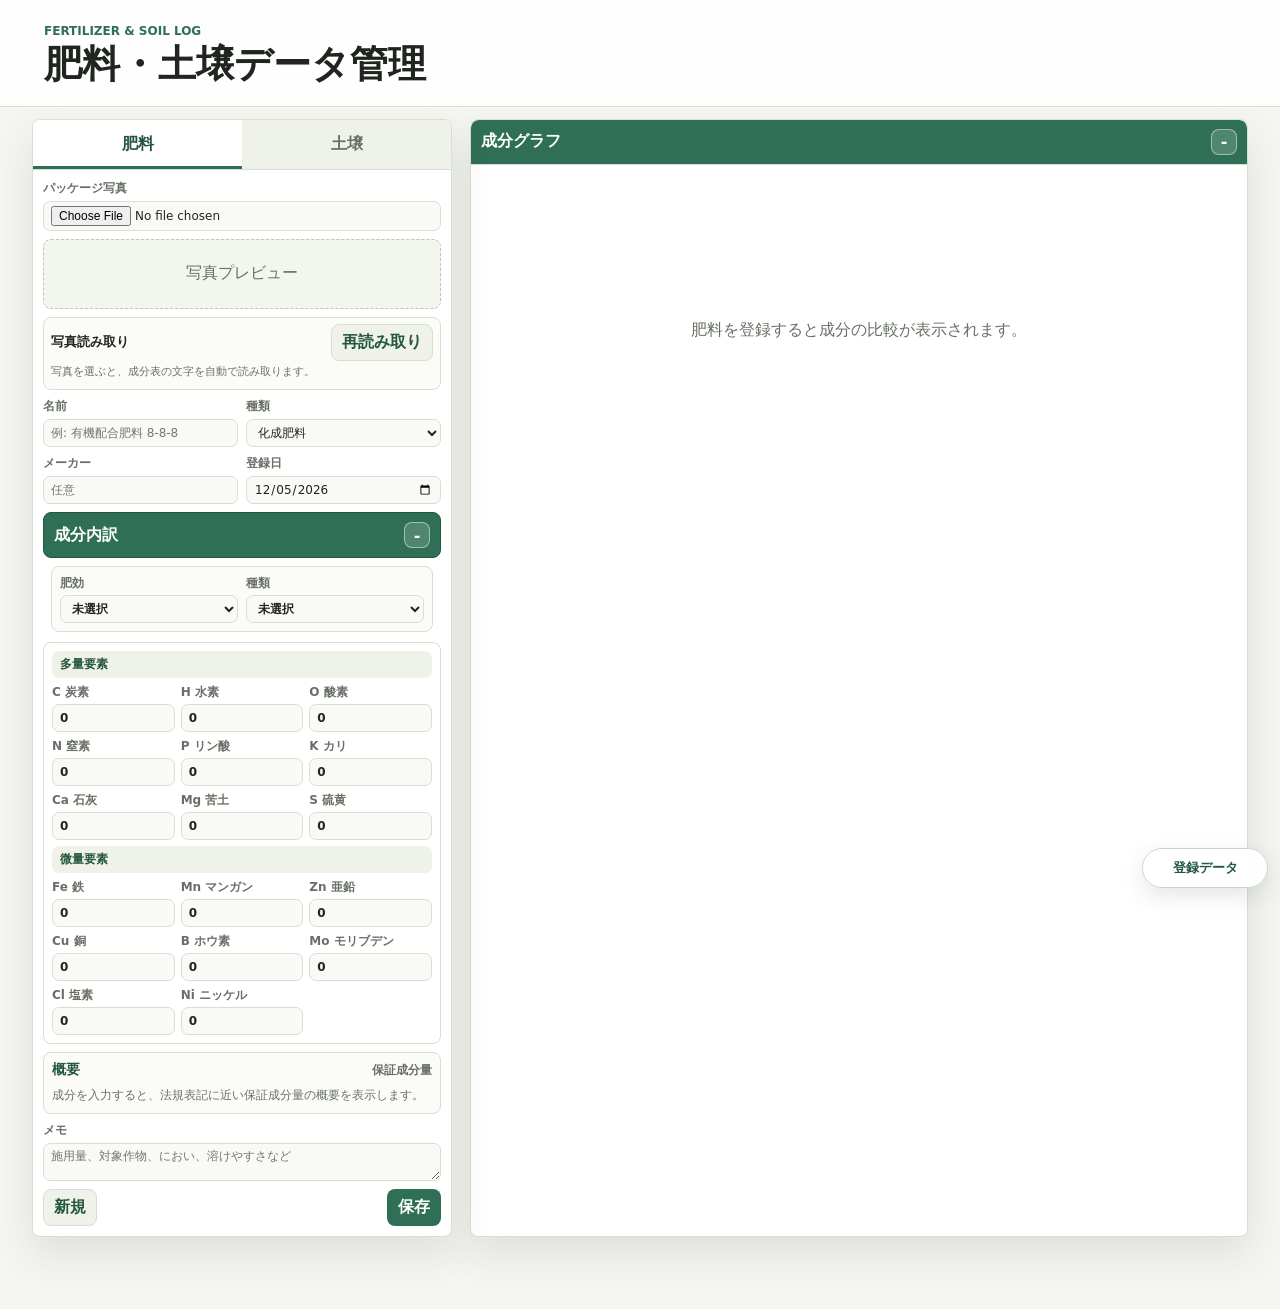
<file: index.html>
<!doctype html>
<html lang="ja">
  <head>
    <meta charset="utf-8" />
    <meta name="viewport" content="width=device-width, initial-scale=1" />
    <meta name="theme-color" content="#2f6f55" />
    <meta name="mobile-web-app-capable" content="yes" />
    <meta name="application-name" content="肥料・土壌ログ" />
    <meta name="apple-mobile-web-app-capable" content="yes" />
    <meta name="apple-mobile-web-app-title" content="肥料・土壌ログ" />
    <meta name="apple-mobile-web-app-status-bar-style" content="black-translucent" />
    <title>肥料・土壌データ管理</title>
    <link rel="manifest" href="manifest.webmanifest?v=20260527-pwa-ocr" />
    <link rel="icon" href="icon.svg" type="image/svg+xml" />
    <link rel="apple-touch-icon" href="icon.svg" />
    <link rel="stylesheet" href="styles.css?v=20260527-pwa-ocr" />
  </head>
  <body>
    <header class="app-header">
      <div>
        <p class="eyebrow">Fertilizer & Soil Log</p>
        <h1>肥料・土壌データ管理</h1>
      </div>
    </header>

    <main class="workspace">
      <div class="view-pane entry-view is-active" id="entryView">
      <section class="panel entry-panel" aria-label="データ登録">
        <div class="tabs" role="tablist" aria-label="登録対象">
          <button class="tab is-active" type="button" data-tab="fertilizer">肥料</button>
          <button class="tab" type="button" data-tab="soil">土壌</button>
        </div>

        <form id="fertilizerForm" class="form-grid active-form">
          <input type="hidden" id="fertilizerId" />
          <input type="hidden" id="nitrogenKind" value="" />
          <input type="hidden" id="phosphorusKind" value="" />
          <input type="hidden" id="potassiumKind" value="" />
          <div class="form-row span-2 photo-input-row">
            <label for="packagePhoto">パッケージ写真</label>
            <input id="packagePhoto" type="file" accept="image/*" capture="environment" />
          </div>
          <div class="photo-preview span-2" id="photoPreview">
            <span>写真プレビュー</span>
          </div>
          <div class="ocr-panel span-2" id="ocrPanel">
            <div class="ocr-head">
              <strong>写真読み取り</strong>
              <button class="small-button" id="retryOcr" type="button">再読み取り</button>
            </div>
            <p id="ocrStatus">写真を選ぶと、成分表の文字を自動で読み取ります。</p>
            <div class="ocr-results" id="ocrResults"></div>
          </div>

          <div class="form-row">
            <label for="fertilizerName">名前</label>
            <input id="fertilizerName" required list="fertilizerNameOptions" placeholder="例: 有機配合肥料 8-8-8" />
          </div>
          <div class="form-row">
            <label for="fertilizerType">種類</label>
            <select id="fertilizerType">
              <option>化成肥料</option>
              <option>有機肥料</option>
              <option>液体肥料</option>
              <option>堆肥・改良材</option>
              <option>微量要素</option>
              <option>その他</option>
            </select>
          </div>
          <div class="form-row">
            <label for="manufacturer">メーカー</label>
            <input id="manufacturer" list="manufacturerOptions" placeholder="任意" />
          </div>
          <div class="form-row">
            <label for="registeredAt">登録日</label>
            <input id="registeredAt" type="date" required />
          </div>

          <details class="toggle-section span-2" open>
            <summary>成分内訳</summary>
            <section class="fertilizer-traits" aria-label="肥料特質">
              <div class="trait-grid">
                <label for="fertilizerEffect">肥効
                  <select id="fertilizerEffect">
                    <option>未選択</option>
                    <option>速効性</option>
                    <option>緩効性</option>
                    <option>中間</option>
                    <option>混合・併用</option>
                  </select>
                </label>
                <label for="fertilizerTraitKind">種類
                  <select id="fertilizerTraitKind">
                    <option>未選択</option>
                    <optgroup label="窒素質肥料">
                      <option>硫安</option>
                      <option>塩安</option>
                      <option>りん安</option>
                      <option>硝酸石灰</option>
                      <option>硝酸ソーダ</option>
                      <option>硝安</option>
                      <option>尿素</option>
                      <option>石灰窒素</option>
                      <option>IB窒素</option>
                      <option>CDU窒素</option>
                      <option>被覆窒素</option>
                    </optgroup>
                    <optgroup label="りん酸質肥料">
                      <option>過りん酸石灰</option>
                      <option>熔成りん肥</option>
                      <option>苦土重焼りん</option>
                    </optgroup>
                    <optgroup label="加里質肥料">
                      <option>硫酸加里</option>
                      <option>塩化加里</option>
                      <option>けい酸加里肥料</option>
                    </optgroup>
                    <optgroup label="苦土質肥料">
                      <option>硫酸苦土</option>
                      <option>水酸化苦土</option>
                    </optgroup>
                    <optgroup label="石灰質肥料">
                      <option>生石灰</option>
                      <option>消石灰</option>
                      <option>苦土石灰</option>
                      <option>炭酸石灰</option>
                      <option>貝化石肥料</option>
                    </optgroup>
                    <optgroup label="けい酸質肥料">
                      <option>鉱さいけい酸質肥料</option>
                      <option>けい酸加里肥料</option>
                      <option>シリカゲル肥料</option>
                    </optgroup>
                    <optgroup label="複合肥料">
                      <option>化成肥料</option>
                      <option>配合肥料</option>
                      <option>成形複合肥料</option>
                      <option>混合堆肥複合肥料</option>
                    </optgroup>
                    <optgroup label="微量要素肥料">
                      <option>硫酸マンガン肥料</option>
                      <option>炭酸マンガン肥料</option>
                      <option>鉱さいマンガン肥料</option>
                      <option>ほう酸肥料</option>
                      <option>ほう酸塩肥料</option>
                    </optgroup>
                    <optgroup label="有機質肥料">
                      <option>動物質肥料</option>
                      <option>植物性肥料</option>
                      <option>有機廃棄物肥料</option>
                    </optgroup>
                    <optgroup label="その他肥料">
                      <option>葉面散布剤</option>
                      <option>ペースト肥料</option>
                      <option>農薬その他の物が混入される肥料</option>
                    </optgroup>
                    <optgroup label="特殊肥料・土壌改良資材">
                      <option>魚かす・干魚肥料等</option>
                      <option>米ぬか・コーヒーかす・草木灰等</option>
                      <option>堆肥と動物の排せつ物</option>
                      <option>バーク堆肥・腐植酸質資材</option>
                      <option>石灰質資材・熔成りん肥・堆肥等</option>
                      <option>微生物資材・竹粉砕物等</option>
                    </optgroup>
                  </select>
                </label>
              </div>
            </section>
            <fieldset class="component-fieldset">
              <legend>成分内訳</legend>
              <div class="component-grid">
                <div class="component-group-label">多量要素</div>
                <label>C 炭素<input id="carbon" type="number" min="0" step="0.1" value="0" /></label>
                <label>H 水素<input id="hydrogen" type="number" min="0" step="0.1" value="0" /></label>
                <label>O 酸素<input id="oxygen" type="number" min="0" step="0.1" value="0" /></label>
                <label>N 窒素<input id="nitrogen" type="number" min="0" step="0.1" value="0" /></label>
                <label>P リン酸<input id="phosphorus" type="number" min="0" step="0.1" value="0" /></label>
                <label>K カリ<input id="potassium" type="number" min="0" step="0.1" value="0" /></label>
                <label>Ca 石灰<input id="calcium" type="number" min="0" step="0.1" value="0" /></label>
                <label>Mg 苦土<input id="magnesium" type="number" min="0" step="0.1" value="0" /></label>
                <label>S 硫黄<input id="sulfur" type="number" min="0" step="0.1" value="0" /></label>
                <div class="component-group-label">微量要素</div>
                <label>Fe 鉄<input id="iron" type="number" min="0" step="0.1" value="0" /></label>
                <label>Mn マンガン<input id="manganese" type="number" min="0" step="0.1" value="0" /></label>
                <label>Zn 亜鉛<input id="zinc" type="number" min="0" step="0.1" value="0" /></label>
                <label>Cu 銅<input id="copper" type="number" min="0" step="0.1" value="0" /></label>
                <label>B ホウ素<input id="boron" type="number" min="0" step="0.1" value="0" /></label>
                <label>Mo モリブデン<input id="molybdenum" type="number" min="0" step="0.1" value="0" /></label>
                <label>Cl 塩素<input id="chlorine" type="number" min="0" step="0.1" value="0" /></label>
                <label>Ni ニッケル<input id="nickel" type="number" min="0" step="0.1" value="0" /></label>
              </div>
            </fieldset>
          </details>

          <section class="component-summary span-2" aria-label="概要">
            <div class="summary-head">
              <strong>概要</strong>
              <span>保証成分量</span>
            </div>
            <div id="guaranteeSummary" class="summary-body">
              成分を入力すると、法規表記に近い保証成分量の概要を表示します。
            </div>
          </section>

          <div class="form-row span-2">
            <label for="fertilizerMemo">メモ</label>
            <textarea id="fertilizerMemo" rows="2" placeholder="施用量、対象作物、におい、溶けやすさなど"></textarea>
          </div>
          <div class="form-actions span-2">
            <button class="secondary" id="resetFertilizer" type="button">新規</button>
            <button class="primary" type="submit">保存</button>
          </div>
        </form>

        <form id="soilForm" class="form-grid">
          <input type="hidden" id="soilId" />
          <div class="form-row">
            <label for="soilPlace">場所</label>
            <input id="soilPlace" required list="soilPlaceOptions" placeholder="例: 第1畑 北側" />
          </div>
          <div class="form-row">
            <label for="soilDate">記録日</label>
            <input id="soilDate" type="date" required />
          </div>
          <div class="form-row">
            <label for="soilTexture">土性</label>
            <select id="soilTexture">
              <option>砂土</option>
              <option>砂壌土</option>
              <option>壌土</option>
              <option>埴壌土</option>
              <option>埴土</option>
              <option>未判定</option>
            </select>
          </div>
          <div class="form-row">
            <label for="soilCrop">作物・区画</label>
            <input id="soilCrop" list="soilCropOptions" placeholder="任意" />
          </div>

          <details class="toggle-section span-2" open>
            <summary>土壌成分表</summary>
            <fieldset class="component-fieldset">
              <legend>土壌成分表</legend>
              <div class="component-grid">
                <label>pH<input id="soilPh" type="number" min="0" max="14" step="0.1" value="6.5" /></label>
                <label>EC<input id="soilEc" type="number" min="0" step="0.01" value="0" /></label>
                <label>硝酸態窒素<input id="soilNitrateNitrogen" type="number" min="0" step="0.1" value="0" /></label>
                <label>アンモニア態窒素<input id="soilAmmoniumNitrogen" type="number" min="0" step="0.1" value="0" /></label>
                <label>有効態リン酸<input id="soilAvailablePhosphorus" type="number" min="0" step="0.1" value="0" /></label>
                <label>石灰<input id="soilCalcium" type="number" min="0" step="0.1" value="0" /></label>
                <label>苦土<input id="soilMagnesium" type="number" min="0" step="0.1" value="0" /></label>
                <label>カリ<input id="soilPotassium" type="number" min="0" step="0.1" value="0" /></label>
                <label>CEC<input id="soilCec" type="number" min="0" step="0.1" value="0" /></label>
                <label>リン酸吸収係数<input id="soilPhosphateAbsorption" type="number" min="0" step="0.1" value="0" /></label>
                <label>腐食<input id="soilHumus" type="number" min="0" step="0.1" value="0" /></label>
                <label>塩基飽和度<input id="soilBaseSaturation" type="number" min="0" step="0.1" value="0" /></label>
                <label>Ca/Mg<input id="soilCalciumMagnesiumRatio" type="number" min="0" step="0.1" value="0" /></label>
                <label>Mg/K<input id="soilMagnesiumPotassiumRatio" type="number" min="0" step="0.1" value="0" /></label>
              </div>
            </fieldset>
          </details>
          <div class="form-row span-2">
            <label for="soilMemo">メモ</label>
            <textarea id="soilMemo" rows="3" placeholder="排水性、前作、採土条件など"></textarea>
          </div>
          <div class="form-actions span-2">
            <button class="secondary" id="resetSoil" type="button">新規</button>
            <button class="primary" type="submit">保存</button>
          </div>
        </form>
      </section>

      <details class="panel visual-panel toggle-section" aria-label="成分グラフ" open>
        <summary class="chart-summary">
          <span>成分グラフ</span>
        </summary>
        <div class="chart-wrap">
          <canvas id="componentChart" width="720" height="430"></canvas>
          <p id="chartEmpty" class="empty-message">肥料を登録すると成分の比較が表示されます。</p>
        </div>
        <div id="selectedSummary" class="selected-summary"></div>
      </details>
      </div>

      <section class="panel list-panel view-pane" id="recordsView" aria-label="登録データ">
        <div class="section-head">
          <div>
            <p class="eyebrow">Records</p>
            <h2>登録データ</h2>
          </div>
          <div class="list-controls">
            <button class="small-button" id="backToEntry" type="button">入力へ戻る</button>
            <select id="dataView" aria-label="表示対象">
              <option value="fertilizers">肥料</option>
              <option value="soils">土壌</option>
            </select>
            <select id="sortMode" aria-label="並べ替え">
              <option value="createdDesc">登録順</option>
              <option value="nameAsc">名前</option>
              <option value="typeAsc">種類</option>
              <option value="dateDesc">日付</option>
            </select>
          </div>
        </div>
        <div id="records" class="records"></div>
      </section>

      <button class="records-open-button" id="recordsOpenButton" type="button">登録データ</button>

      <datalist id="fertilizerNameOptions"></datalist>
      <datalist id="manufacturerOptions"></datalist>
      <datalist id="soilPlaceOptions"></datalist>
      <datalist id="soilCropOptions"></datalist>
    </main>

    <template id="fertilizerCardTemplate">
      <article class="record-card fertilizer-card">
        <button class="card-main" type="button"></button>
        <div class="card-actions">
          <button class="small-button edit" type="button">編集</button>
          <button class="small-button danger delete" type="button">削除</button>
        </div>
      </article>
    </template>

    <template id="soilCardTemplate">
      <article class="record-card soil-card">
        <button class="card-main" type="button"></button>
        <div class="card-actions">
          <button class="small-button edit" type="button">編集</button>
          <button class="small-button danger delete" type="button">削除</button>
        </div>
      </article>
    </template>

    <script src="app.js?v=20260527-pwa-ocr"></script>
  </body>
</html>
</file>
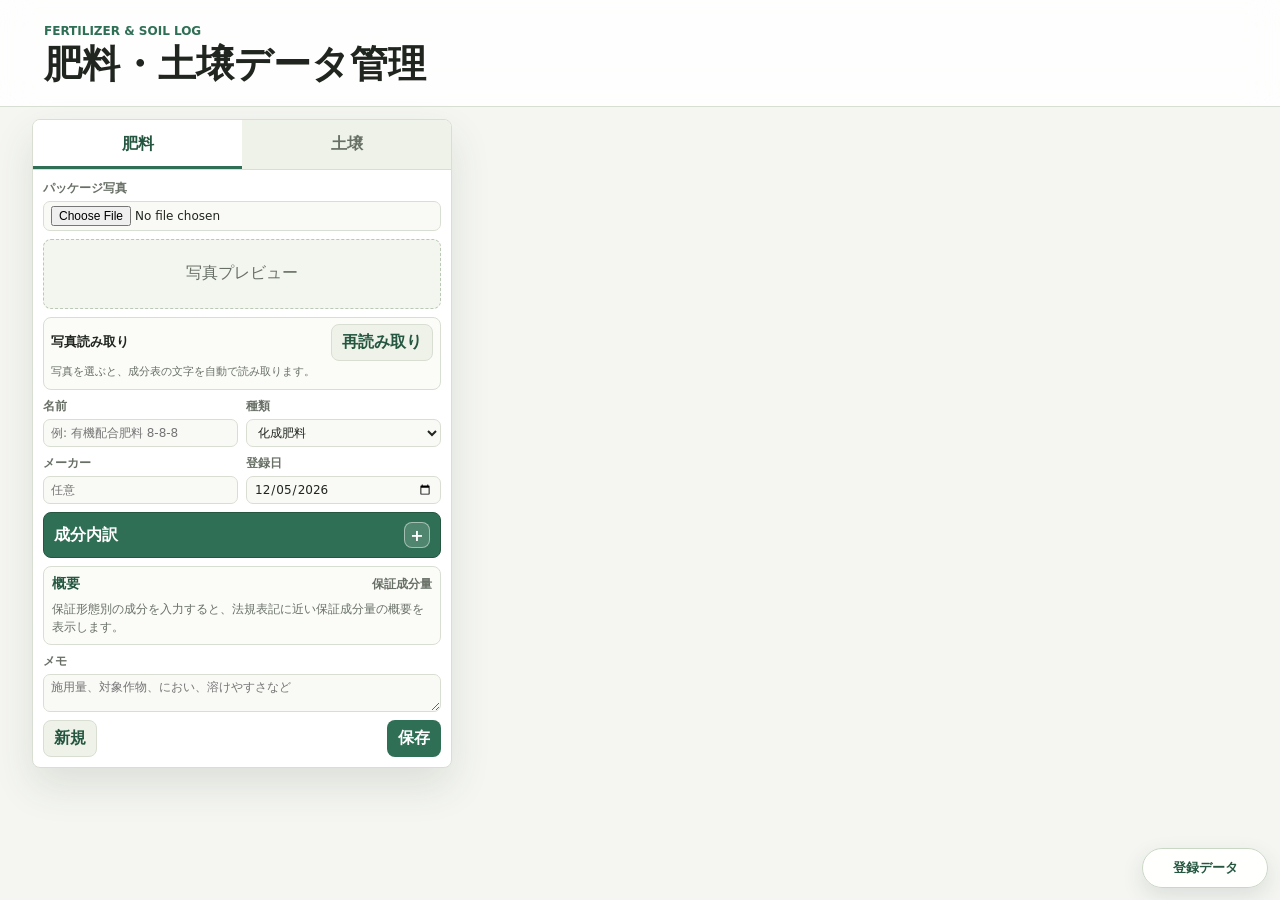
<file: app/index.html>
<!doctype html>
<html lang="ja">
  <head>
    <meta charset="utf-8" />
    <meta name="viewport" content="width=device-width, initial-scale=1, maximum-scale=1, user-scalable=no, viewport-fit=cover" />
    <meta name="theme-color" content="#2f6f55" />
    <meta name="mobile-web-app-capable" content="yes" />
    <meta name="application-name" content="肥料・土壌ログ" />
    <meta name="apple-mobile-web-app-capable" content="yes" />
    <meta name="apple-mobile-web-app-title" content="肥料・土壌ログ" />
    <meta name="apple-mobile-web-app-status-bar-style" content="black-translucent" />
    <title>肥料・土壌データ管理</title>
    <link rel="manifest" href="manifest.webmanifest?v=20260527-pwa-ocr" />
    <link rel="icon" href="icon.svg" type="image/svg+xml" />
    <link rel="apple-touch-icon" href="icon.svg" />
    <link rel="stylesheet" href="styles.css?v=20260531-swipe" />
  </head>
  <body>
    <header class="app-header">
      <div>
        <p class="eyebrow">Fertilizer & Soil Log</p>
        <h1>肥料・土壌データ管理</h1>
      </div>
    </header>

    <main class="workspace">
      <div class="view-pane entry-view is-active" id="entryView">
      <section class="panel entry-panel" aria-label="データ登録">
        <div class="tabs" role="tablist" aria-label="登録対象">
          <button class="tab is-active" type="button" data-tab="fertilizer">肥料</button>
          <button class="tab" type="button" data-tab="soil">土壌</button>
        </div>

        <form id="fertilizerForm" class="form-grid active-form">
          <input type="hidden" id="fertilizerId" />
          <input type="hidden" id="nitrogenKind" value="" />
          <input type="hidden" id="phosphorusKind" value="" />
          <input type="hidden" id="potassiumKind" value="" />
          <div class="form-row span-2 photo-input-row">
            <label for="packagePhoto">パッケージ写真</label>
            <input id="packagePhoto" type="file" accept="image/*" />
          </div>
          <div class="photo-preview span-2" id="photoPreview">
            <span>写真プレビュー</span>
          </div>
          <div class="ocr-panel span-2" id="ocrPanel">
            <div class="ocr-head">
              <strong>写真読み取り</strong>
              <button class="small-button" id="retryOcr" type="button">再読み取り</button>
            </div>
            <p id="ocrStatus">写真を選ぶと、成分表の文字を自動で読み取ります。</p>
            <div class="ocr-results" id="ocrResults"></div>
          </div>

          <div class="form-row">
            <label for="fertilizerName">名前</label>
            <input id="fertilizerName" required list="fertilizerNameOptions" placeholder="例: 有機配合肥料 8-8-8" />
          </div>
          <div class="form-row">
            <label for="fertilizerType">種類</label>
            <select id="fertilizerType">
              <option>化成肥料</option>
              <option>有機肥料</option>
              <option>液体肥料</option>
              <option>堆肥・改良材</option>
              <option>微量要素</option>
              <option>その他</option>
            </select>
          </div>
          <div class="form-row">
            <label for="manufacturer">メーカー</label>
            <input id="manufacturer" list="manufacturerOptions" placeholder="任意" />
          </div>
          <div class="form-row">
            <label for="registeredAt">登録日</label>
            <input id="registeredAt" type="date" required />
          </div>

          <details class="toggle-section span-2">
            <summary>成分内訳</summary>
            <section class="fertilizer-traits" aria-label="肥料特質">
              <div class="trait-grid">
                <label for="fertilizerEffect">肥効
                  <select id="fertilizerEffect">
                    <option>未選択</option>
                    <option>速効性</option>
                    <option>緩効性</option>
                    <option>中間</option>
                    <option>混合・併用</option>
                  </select>
                </label>
                <label for="fertilizerTraitKind">種類
                  <select id="fertilizerTraitKind">
                    <option>未選択</option>
                    <optgroup label="窒素質肥料">
                      <option>硫安</option>
                      <option>塩安</option>
                      <option>りん安</option>
                      <option>硝酸石灰</option>
                      <option>硝酸ソーダ</option>
                      <option>硝安</option>
                      <option>尿素</option>
                      <option>石灰窒素</option>
                      <option>IB窒素</option>
                      <option>CDU窒素</option>
                      <option>被覆窒素</option>
                    </optgroup>
                    <optgroup label="りん酸質肥料">
                      <option>過りん酸石灰</option>
                      <option>熔成りん肥</option>
                      <option>苦土重焼りん</option>
                    </optgroup>
                    <optgroup label="加里質肥料">
                      <option>硫酸加里</option>
                      <option>塩化加里</option>
                      <option>けい酸加里肥料</option>
                    </optgroup>
                    <optgroup label="苦土質肥料">
                      <option>硫酸苦土</option>
                      <option>水酸化苦土</option>
                    </optgroup>
                    <optgroup label="石灰質肥料">
                      <option>生石灰</option>
                      <option>消石灰</option>
                      <option>苦土石灰</option>
                      <option>炭酸石灰</option>
                      <option>貝化石肥料</option>
                    </optgroup>
                    <optgroup label="けい酸質肥料">
                      <option>鉱さいけい酸質肥料</option>
                      <option>けい酸加里肥料</option>
                      <option>シリカゲル肥料</option>
                    </optgroup>
                    <optgroup label="複合肥料">
                      <option>化成肥料</option>
                      <option>配合肥料</option>
                      <option>成形複合肥料</option>
                      <option>混合堆肥複合肥料</option>
                    </optgroup>
                    <optgroup label="微量要素肥料">
                      <option>硫酸マンガン肥料</option>
                      <option>炭酸マンガン肥料</option>
                      <option>鉱さいマンガン肥料</option>
                      <option>ほう酸肥料</option>
                      <option>ほう酸塩肥料</option>
                    </optgroup>
                    <optgroup label="有機質肥料">
                      <option>動物質肥料</option>
                      <option>植物性肥料</option>
                      <option>有機廃棄物肥料</option>
                    </optgroup>
                    <optgroup label="その他肥料">
                      <option>葉面散布剤</option>
                      <option>ペースト肥料</option>
                      <option>農薬その他の物が混入される肥料</option>
                    </optgroup>
                    <optgroup label="特殊肥料・土壌改良資材">
                      <option>魚かす・干魚肥料等</option>
                      <option>米ぬか・コーヒーかす・草木灰等</option>
                      <option>堆肥と動物の排せつ物</option>
                      <option>バーク堆肥・腐植酸質資材</option>
                      <option>石灰質資材・熔成りん肥・堆肥等</option>
                      <option>微生物資材・竹粉砕物等</option>
                    </optgroup>
                  </select>
                </label>
              </div>
            </section>
            <fieldset class="component-fieldset">
              <legend>成分内訳</legend>
              <details class="component-group" open>
                <summary class="component-group-label">保証形態別内訳</summary>
                <div class="component-grid">
                  <label>窒素全量<input id="totalNitrogen" type="number" min="0" step="0.1" value="0" /></label>
                  <label>りん酸全量<input id="totalPhosphate" type="number" min="0" step="0.1" value="0" /></label>
                  <label>加里全量<input id="totalPotash" type="number" min="0" step="0.1" value="0" /></label>
                  <label>アンモニア性窒素<input id="ammoniacalNitrogen" type="number" min="0" step="0.1" value="0" /></label>
                  <label>硝酸性窒素<input id="nitrateNitrogen" type="number" min="0" step="0.1" value="0" /></label>
                  <label>可溶性りん酸<input id="solublePhosphate" type="number" min="0" step="0.1" value="0" /></label>
                  <label>水溶性りん酸<input id="waterSolublePhosphate" type="number" min="0" step="0.1" value="0" /></label>
                  <label>く溶性りん酸<input id="citrateSolublePhosphate" type="number" min="0" step="0.1" value="0" /></label>
                  <label>水溶性加里<input id="waterSolublePotassium" type="number" min="0" step="0.1" value="0" /></label>
                  <label>く溶性加里<input id="citrateSolublePotassium" type="number" min="0" step="0.1" value="0" /></label>
                  <label>可溶性苦土<input id="solubleMagnesium" type="number" min="0" step="0.1" value="0" /></label>
                  <label>く溶性苦土<input id="citrateSolubleMagnesium" type="number" min="0" step="0.1" value="0" /></label>
                  <label>水溶性苦土<input id="waterSolubleMagnesium" type="number" min="0" step="0.1" value="0" /></label>
                  <label>く溶性ほう素<input id="citrateSolubleBoron" type="number" min="0" step="0.1" value="0" /></label>
                  <label>水溶性ほう素<input id="waterSolubleBoron" type="number" min="0" step="0.1" value="0" /></label>
                  <label>アルカリ分<input id="alkali" type="number" min="0" step="0.1" value="0" /></label>
                </div>
              </details>
            </fieldset>
          </details>

          <section class="component-summary span-2" aria-label="概要">
            <div class="summary-head">
              <strong>概要</strong>
              <span>保証成分量</span>
            </div>
            <div id="guaranteeSummary" class="summary-body">
              成分を入力すると、法規表記に近い保証成分量の概要を表示します。
            </div>
          </section>

          <div class="form-row span-2">
            <label for="fertilizerMemo">メモ</label>
            <textarea id="fertilizerMemo" rows="2" placeholder="施用量、対象作物、におい、溶けやすさなど"></textarea>
          </div>
          <div class="form-actions span-2">
            <button class="secondary" id="resetFertilizer" type="button">新規</button>
            <button class="primary" type="submit">保存</button>
          </div>
        </form>

        <form id="soilForm" class="form-grid">
          <input type="hidden" id="soilId" />
          <div class="form-row">
            <label for="soilPlace">場所</label>
            <input id="soilPlace" required list="soilPlaceOptions" placeholder="例: 第1畑 北側" />
          </div>
          <div class="form-row">
            <label for="soilDate">記録日</label>
            <input id="soilDate" type="date" required />
          </div>
          <div class="form-row">
            <label for="soilTexture">土性</label>
            <select id="soilTexture">
              <option>砂土</option>
              <option>砂壌土</option>
              <option>壌土</option>
              <option>埴壌土</option>
              <option>埴土</option>
              <option>未判定</option>
            </select>
          </div>
          <div class="form-row">
            <label for="soilCrop">作物・区画</label>
            <input id="soilCrop" list="soilCropOptions" placeholder="任意" />
          </div>

          <details class="toggle-section span-2">
            <summary>土壌成分表</summary>
            <fieldset class="component-fieldset">
              <legend>土壌成分表</legend>
              <div class="component-grid">
                <label>pH<input id="soilPh" type="number" min="0" max="14" step="0.1" value="6.5" /></label>
                <label>EC<input id="soilEc" type="number" min="0" step="0.01" value="0" /></label>
                <label>硝酸態窒素<input id="soilNitrateNitrogen" type="number" min="0" step="0.1" value="0" /></label>
                <label>アンモニア態窒素<input id="soilAmmoniumNitrogen" type="number" min="0" step="0.1" value="0" /></label>
                <label>有効態リン酸<input id="soilAvailablePhosphorus" type="number" min="0" step="0.1" value="0" /></label>
                <label>石灰<input id="soilCalcium" type="number" min="0" step="0.1" value="0" /></label>
                <label>苦土<input id="soilMagnesium" type="number" min="0" step="0.1" value="0" /></label>
                <label>カリ<input id="soilPotassium" type="number" min="0" step="0.1" value="0" /></label>
                <label>CEC<input id="soilCec" type="number" min="0" step="0.1" value="0" /></label>
                <label>リン酸吸収係数<input id="soilPhosphateAbsorption" type="number" min="0" step="0.1" value="0" /></label>
                <label>腐食<input id="soilHumus" type="number" min="0" step="0.1" value="0" /></label>
                <label>塩基飽和度<input id="soilBaseSaturation" type="number" min="0" step="0.1" value="0" /></label>
                <label>Ca/Mg<input id="soilCalciumMagnesiumRatio" type="number" min="0" step="0.1" value="0" /></label>
                <label>Mg/K<input id="soilMagnesiumPotassiumRatio" type="number" min="0" step="0.1" value="0" /></label>
              </div>
              <details class="component-group">
                <summary class="component-group-label">多量要素</summary>
                <div class="component-grid">
                  <label>C 炭素<input id="carbon" type="number" min="0" step="0.1" value="0" /></label>
                  <label>H 水素<input id="hydrogen" type="number" min="0" step="0.1" value="0" /></label>
                  <label>O 酸素<input id="oxygen" type="number" min="0" step="0.1" value="0" /></label>
                  <label>N 窒素<input id="nitrogen" type="number" min="0" step="0.1" value="0" /></label>
                  <label>P リン酸<input id="phosphorus" type="number" min="0" step="0.1" value="0" /></label>
                  <label>K カリ<input id="potassium" type="number" min="0" step="0.1" value="0" /></label>
                  <label>Ca 石灰<input id="calcium" type="number" min="0" step="0.1" value="0" /></label>
                  <label>Mg 苦土<input id="magnesium" type="number" min="0" step="0.1" value="0" /></label>
                  <label>S 硫黄<input id="sulfur" type="number" min="0" step="0.1" value="0" /></label>
                </div>
              </details>
              <details class="component-group">
                <summary class="component-group-label">微量要素</summary>
                <div class="component-grid">
                  <label>Fe 鉄<input id="iron" type="number" min="0" step="0.1" value="0" /></label>
                  <label>Mn マンガン<input id="manganese" type="number" min="0" step="0.1" value="0" /></label>
                  <label>Zn 亜鉛<input id="zinc" type="number" min="0" step="0.1" value="0" /></label>
                  <label>Cu 銅<input id="copper" type="number" min="0" step="0.1" value="0" /></label>
                  <label>B ホウ素<input id="boron" type="number" min="0" step="0.1" value="0" /></label>
                  <label>Mo モリブデン<input id="molybdenum" type="number" min="0" step="0.1" value="0" /></label>
                  <label>Cl 塩素<input id="chlorine" type="number" min="0" step="0.1" value="0" /></label>
                  <label>Ni ニッケル<input id="nickel" type="number" min="0" step="0.1" value="0" /></label>
                </div>
              </details>
            </fieldset>
          </details>
          <div class="form-row span-2">
            <label for="soilMemo">メモ</label>
            <textarea id="soilMemo" rows="3" placeholder="排水性、前作、採土条件など"></textarea>
          </div>
          <div class="form-actions span-2">
            <button class="secondary" id="resetSoil" type="button">新規</button>
            <button class="primary" type="submit">保存</button>
          </div>
        </form>
      </section>
      </div>

      <section class="panel list-panel view-pane" id="recordsView" aria-label="登録データ">
        <div class="section-head">
          <div>
            <p class="eyebrow">Records</p>
            <h2>登録データ</h2>
          </div>
          <div class="list-controls">
            <button class="small-button" id="backToEntry" type="button">入力へ戻る</button>
            <select id="dataView" aria-label="表示対象">
              <option value="fertilizers">肥料</option>
              <option value="soils">土壌</option>
            </select>
            <select id="sortMode" aria-label="並べ替え">
              <option value="createdDesc">登録順</option>
              <option value="nameAsc">名前</option>
              <option value="typeAsc">種類</option>
              <option value="dateDesc">日付</option>
            </select>
          </div>
        </div>
        <div id="records" class="records"></div>
      </section>

      <button class="records-open-button" id="recordsOpenButton" type="button">登録データ</button>

      <datalist id="fertilizerNameOptions"></datalist>
      <datalist id="manufacturerOptions"></datalist>
      <datalist id="soilPlaceOptions"></datalist>
      <datalist id="soilCropOptions"></datalist>
    </main>

    <template id="fertilizerCardTemplate">
      <article class="record-card fertilizer-card">
        <button class="card-main" type="button"></button>
        <div class="card-actions">
          <button class="small-button edit" type="button">編集</button>
          <button class="small-button danger delete" type="button">削除</button>
        </div>
      </article>
    </template>

    <template id="soilCardTemplate">
      <article class="record-card soil-card">
        <button class="card-main" type="button"></button>
        <div class="card-actions">
          <button class="small-button edit" type="button">編集</button>
          <button class="small-button danger delete" type="button">削除</button>
        </div>
      </article>
    </template>

    <script src="app.js?v=20260531-swipe"></script>
  </body>
</html>
</file>
<file: styles.css>
:root {
  color-scheme: light;
  font-family: "Yu Gothic", "Meiryo", system-ui, sans-serif;
  --bg: #f5f6f2;
  --paper: #ffffff;
  --ink: #20251f;
  --muted: #687066;
  --line: #d9ded2;
  --field: #f9faf6;
  --accent: #2f6f55;
  --accent-dark: #245640;
  --amber: #c9871e;
  --red: #b94635;
  --shadow: 0 18px 40px rgba(50, 62, 45, 0.12);
}

* {
  box-sizing: border-box;
}

body {
  margin: 0;
  min-height: 100vh;
  background: var(--bg);
  color: var(--ink);
}

button,
input,
select,
textarea {
  font: inherit;
}

button {
  cursor: pointer;
}

.app-header {
  display: flex;
  align-items: center;
  justify-content: space-between;
  gap: 24px;
  padding: 24px clamp(16px, 4vw, 44px) 18px;
  border-bottom: 1px solid var(--line);
  background: rgba(255, 255, 255, 0.82);
  position: sticky;
  top: 0;
  z-index: 5;
  backdrop-filter: blur(16px);
}

.eyebrow {
  margin: 0 0 4px;
  color: var(--accent);
  font-size: 12px;
  font-weight: 700;
  letter-spacing: 0;
  text-transform: uppercase;
}

h1,
h2 {
  margin: 0;
  line-height: 1.2;
}

h1 {
  font-size: clamp(24px, 3vw, 38px);
}

h2 {
  font-size: 22px;
}

.workspace {
  display: grid;
  grid-template-columns: 1fr;
  grid-template-areas: "content";
  gap: 12px;
  padding: 12px clamp(12px, 3vw, 32px) 72px;
}

.records-open-button {
  position: fixed;
  right: max(12px, env(safe-area-inset-right));
  bottom: max(12px, env(safe-area-inset-bottom));
  z-index: 10;
  min-width: 126px;
  min-height: 40px;
  padding: 0 14px;
  border: 1px solid #cbd7c5;
  border-radius: 999px;
  background: rgba(255, 255, 255, 0.92);
  color: var(--accent-dark);
  font-weight: 800;
  font-size: 13px;
  box-shadow: 0 8px 22px rgba(35, 55, 41, 0.12);
  backdrop-filter: blur(12px);
}

.view-pane {
  display: none;
}

.view-pane.is-active {
  display: block;
}

.entry-view.is-active {
  grid-area: content;
  display: grid;
  grid-template-columns: minmax(310px, 420px) minmax(0, 1fr);
  grid-template-areas: "entry visual";
  gap: 18px;
}

.panel {
  background: var(--paper);
  border: 1px solid var(--line);
  border-radius: 8px;
  box-shadow: var(--shadow);
}

.entry-panel {
  grid-area: entry;
  align-self: start;
  position: sticky;
  top: 98px;
  overflow: hidden;
}

.visual-panel {
  grid-area: visual;
  min-height: 0;
}

.list-panel {
  grid-area: content;
}

.tabs {
  display: grid;
  grid-template-columns: 1fr 1fr;
  border-bottom: 1px solid var(--line);
}

.tab {
  padding: 14px 12px;
  border: 0;
  background: #eef2e8;
  color: var(--muted);
  font-weight: 700;
}

.tab.is-active {
  background: var(--paper);
  color: var(--accent-dark);
  box-shadow: inset 0 -3px 0 var(--accent);
}

.form-grid {
  display: none;
  grid-template-columns: 1fr 1fr;
  gap: 8px;
  padding: 10px;
}

.active-form {
  display: grid;
  animation: formSlideIn 180ms ease-out;
}

.form-grid.slide-from-right {
  animation-name: formSlideFromRight;
}

.form-grid.slide-from-left {
  animation-name: formSlideFromLeft;
}

@keyframes formSlideIn {
  from {
    opacity: 0;
    transform: translateY(8px);
  }
  to {
    opacity: 1;
    transform: translateY(0);
  }
}

@keyframes formSlideFromRight {
  from {
    opacity: 0;
    transform: translateX(18px);
  }
  to {
    opacity: 1;
    transform: translateX(0);
  }
}

@keyframes formSlideFromLeft {
  from {
    opacity: 0;
    transform: translateX(-18px);
  }
  to {
    opacity: 1;
    transform: translateX(0);
  }
}

.span-2 {
  grid-column: 1 / -1;
}

.form-row {
  display: grid;
  gap: 4px;
}

label,
legend {
  color: var(--muted);
  font-size: 12px;
  font-weight: 700;
}

input,
select,
textarea {
  width: 100%;
  border: 1px solid var(--line);
  border-radius: 7px;
  background: var(--field);
  color: var(--ink);
  padding: 4px 7px;
  outline: none;
  font-size: 12px;
}

input,
select {
  min-height: 28px;
}

textarea {
  resize: vertical;
}

input:focus,
select:focus,
textarea:focus {
  border-color: var(--accent);
  box-shadow: 0 0 0 3px rgba(47, 111, 85, 0.14);
}

.photo-preview {
  display: grid;
  place-items: center;
  min-height: 70px;
  border: 1px dashed #bcc8b6;
  border-radius: 8px;
  overflow: hidden;
  background: #f3f6ef;
  color: var(--muted);
}

.photo-preview img {
  width: 100%;
  height: 88px;
  object-fit: cover;
  display: block;
}

.photo-input-row input {
  min-height: 30px;
}

.ocr-panel {
  display: grid;
  gap: 4px;
  border: 1px solid var(--line);
  border-radius: 8px;
  padding: 6px 7px;
  background: #fbfcf8;
}

.ocr-head {
  display: flex;
  align-items: center;
  justify-content: space-between;
  gap: 8px;
}

.ocr-head strong {
  font-size: 13px;
}

#ocrStatus {
  margin: 0;
  color: var(--muted);
  font-size: 11px;
  line-height: 1.35;
}

.ocr-panel.is-reading {
  border-color: rgba(201, 135, 30, 0.55);
  background: #fffaf0;
}

.ocr-panel.is-success {
  border-color: rgba(47, 111, 85, 0.45);
  background: #f6faf5;
}

.ocr-panel.is-warning {
  border-color: rgba(185, 70, 53, 0.35);
  background: #fff8f6;
}

.ocr-results {
  display: flex;
  flex-wrap: wrap;
  gap: 6px;
}

.component-fieldset {
  margin: 0;
  border: 1px solid var(--line);
  border-radius: 8px;
  padding: 8px;
  display: grid;
  gap: 8px;
}

.component-fieldset legend {
  position: absolute;
  width: 1px;
  height: 1px;
  overflow: hidden;
  clip: rect(0 0 0 0);
}

.toggle-section {
  overflow: hidden;
}

.toggle-section > summary {
  display: flex;
  align-items: center;
  justify-content: space-between;
  min-height: 40px;
  padding: 9px 10px;
  border: 1px solid var(--accent-dark);
  border-radius: 8px;
  background: var(--accent);
  color: #fff;
  font-weight: 800;
  list-style: none;
  cursor: pointer;
}

.toggle-section > summary::-webkit-details-marker {
  display: none;
}

.toggle-section > summary::after {
  content: "+";
  display: grid;
  place-items: center;
  width: 24px;
  height: 24px;
  border: 1px solid rgba(255, 255, 255, 0.48);
  border-radius: 8px;
  background: rgba(255, 255, 255, 0.16);
  color: #fff;
}

.toggle-section[open] > summary::after {
  content: "-";
}

.toggle-section[open] > .component-fieldset {
  margin-top: 10px;
}

.visual-panel > summary {
  margin: 0;
  border: 0;
  border-radius: 8px;
  background: var(--accent);
  color: #fff;
}

.visual-panel[open] > summary {
  border-bottom: 1px solid var(--line);
  border-radius: 8px 8px 0 0;
}

.visual-panel:not([open]) {
  box-shadow: none;
}

.component-grid {
  display: grid;
  grid-template-columns: repeat(3, minmax(0, 1fr));
  gap: 6px;
}

.component-grid label {
  display: grid;
  gap: 3px;
  min-width: 0;
  font-size: 12px;
}

.component-grid input {
  min-height: 28px;
  padding: 4px 7px;
}

.component-group-label {
  grid-column: 1 / -1;
  padding: 5px 8px;
  border-radius: 7px;
  background: #eef2e8;
  color: var(--accent-dark);
  font-size: 12px;
  font-weight: 800;
}

.component-summary {
  display: grid;
  gap: 8px;
  border: 1px solid var(--line);
  border-radius: 8px;
  padding: 8px;
  background: #fbfcf8;
}

.fertilizer-traits {
  display: grid;
  gap: 8px;
  margin: 8px;
  border: 1px solid var(--line);
  border-radius: 8px;
  padding: 8px;
  background: #fbfcf8;
}

.trait-grid {
  display: grid;
  grid-template-columns: 1fr 1fr;
  gap: 8px;
}

.trait-grid label {
  display: grid;
  gap: 3px;
  min-width: 0;
}

.npk-kind-panel {
  grid-column: 1 / -1;
  border: 1px solid var(--line);
  border-radius: 7px;
  padding: 3px;
  background: #eef2e8;
}

.npk-kind-grid {
  display: grid;
  grid-template-columns: repeat(3, minmax(0, 1fr));
  gap: 3px;
  align-items: center;
}

.npk-kind-grid label {
  display: grid;
  grid-template-columns: auto minmax(0, 1fr);
  align-items: center;
  gap: 3px;
  min-width: 0;
  padding: 3px;
  border-radius: 6px;
  background: var(--paper);
  font-size: 10px;
  font-weight: 800;
  line-height: 1;
  white-space: nowrap;
}

.npk-kind-grid select {
  width: 100%;
  min-width: 0;
  min-height: 26px;
  padding: 3px 2px;
  font-size: 11px;
}

.summary-head {
  display: flex;
  align-items: center;
  justify-content: space-between;
  gap: 10px;
}

.summary-head strong {
  color: var(--accent-dark);
  font-size: 14px;
}

.summary-head span {
  color: var(--muted);
  font-size: 12px;
  font-weight: 800;
}

.summary-body {
  display: grid;
  gap: 6px;
  color: var(--muted);
  font-size: 12px;
  line-height: 1.45;
}

.summary-line {
  color: var(--ink);
  font-weight: 700;
}

.summary-note {
  color: var(--muted);
}

.form-actions,
.section-head,
.list-controls {
  display: flex;
  align-items: center;
  justify-content: space-between;
  gap: 12px;
}

.list-controls {
  flex-wrap: wrap;
}

#backToEntry {
  display: none;
}

.primary,
.secondary,
.small-button {
  border: 1px solid transparent;
  border-radius: 8px;
  padding: 7px 10px;
  font-weight: 800;
}

.primary {
  background: var(--accent);
  color: #fff;
}

.primary:hover {
  background: var(--accent-dark);
}

.secondary,
.small-button {
  background: #eef2e8;
  color: var(--accent-dark);
  border-color: var(--line);
}

.danger {
  color: var(--red);
}

.section-head {
  padding: 18px;
  border-bottom: 1px solid var(--line);
}

.section-head select {
  max-width: 150px;
}

.chart-wrap {
  position: relative;
  padding: 8px 10px 4px;
  min-height: 250px;
}

#componentChart {
  width: 100%;
  height: min(40vh, 320px);
  min-height: 230px;
  display: block;
}

.empty-message {
  position: absolute;
  inset: 0;
  display: grid;
  place-items: center;
  margin: 0;
  padding: 24px;
  color: var(--muted);
  text-align: center;
}

.empty-message[hidden] {
  display: none;
}

.selected-summary {
  display: flex;
  justify-content: flex-end;
  padding: 0 10px 8px;
  color: var(--muted);
  font-size: 11px;
}

.chip {
  display: inline-flex;
  gap: 6px;
  align-items: center;
  border: 1px solid var(--line);
  border-radius: 999px;
  padding: 6px 9px;
  background: #f8f9f5;
  color: var(--muted);
  font-size: 13px;
}

.records {
  display: grid;
  grid-template-columns: 1fr;
  gap: 8px;
  padding: 10px;
}

.record-card {
  border: 1px solid var(--line);
  border-radius: 8px;
  background: #fbfcf8;
  overflow: hidden;
}

.record-toggle {
  display: grid;
}

.record-summary {
  display: grid;
  grid-template-columns: 44px minmax(0, 1fr) 22px;
  align-items: center;
  gap: 9px;
  min-height: 58px;
  padding: 7px 9px;
  cursor: pointer;
  list-style: none;
}

.record-summary::-webkit-details-marker {
  display: none;
}

.record-summary::marker {
  content: "";
}

.record-thumb {
  width: 44px;
  height: 44px;
  border: 1px solid var(--line);
  border-radius: 7px;
  background: #e8ede3;
  object-fit: cover;
}

.soil-thumb {
  background: linear-gradient(145deg, #d9c5a3, #eef2e8);
}

.record-row-main {
  display: grid;
  gap: 3px;
  min-width: 0;
}

.record-title,
.record-sub {
  overflow: hidden;
  text-overflow: ellipsis;
  white-space: nowrap;
}

.record-title {
  color: var(--ink);
  font-size: 14px;
  font-weight: 800;
}

.record-sub {
  color: var(--muted);
  font-size: 12px;
  font-weight: 700;
}

.record-chevron {
  display: inline-flex;
  align-items: center;
  justify-content: center;
  width: 22px;
  height: 22px;
  line-height: 1;
}

.record-chevron::before {
  content: "+";
  display: inline-flex;
  align-items: center;
  justify-content: center;
  box-sizing: border-box;
  flex: 0 0 22px;
  width: 22px;
  height: 22px;
  border: 1px solid var(--line);
  border-radius: 999px;
  color: var(--accent-dark);
  background: #eef2e8;
  font-size: 15px;
  font-weight: 800;
  line-height: 1;
  text-align: center;
}

.record-toggle[open] .record-chevron::before {
  content: "-";
}

.record-detail {
  display: grid;
  gap: 8px;
  padding: 8px 9px 10px;
  border-top: 1px solid var(--line);
}

.record-photo {
  width: 100%;
  max-height: 180px;
  background: #e8ede3;
  object-fit: cover;
  border-radius: 7px;
  display: block;
}

.meta-line,
.mini-components {
  display: flex;
  flex-wrap: wrap;
  gap: 6px;
  color: var(--muted);
  font-size: 13px;
}

.mini-components span {
  padding: 4px 7px;
  border-radius: 999px;
  background: #eef2e8;
}

.card-actions {
  display: flex;
  justify-content: flex-end;
  gap: 6px;
}

.record-detail .card-actions .small-button,
.record-edit-form .card-actions .primary,
.record-edit-form .card-actions .secondary {
  min-height: 28px;
  padding: 4px 8px;
  border-radius: 7px;
  font-size: 11px;
  line-height: 1;
}

.record-memo {
  margin: 0;
  color: var(--muted);
  font-size: 12px;
  line-height: 1.45;
}

.mini-bars {
  display: grid;
  gap: 5px;
}

.mini-bar-row {
  display: grid;
  grid-template-columns: 34px minmax(0, 1fr) 32px;
  align-items: center;
  gap: 6px;
  color: var(--muted);
  font-size: 11px;
  font-weight: 800;
}

.mini-bar-track {
  height: 8px;
  border-radius: 999px;
  background: #e8ede3;
  overflow: hidden;
}

.mini-bar-fill {
  display: block;
  height: 100%;
  min-width: 2px;
  border-radius: inherit;
  background: var(--accent);
  transform-origin: left center;
}

.record-toggle.is-bar-animating .mini-bar-fill {
  animation: miniBarFill 360ms ease-out both;
}

@keyframes miniBarFill {
  from {
    transform: scaleX(0);
  }
  to {
    transform: scaleX(1);
  }
}

@media (prefers-reduced-motion: reduce) {
  .record-toggle.is-bar-animating .mini-bar-fill {
    animation: none;
  }
}

.mini-bar-value {
  text-align: right;
}

.record-edit-form {
  gap: 9px;
  display: none;
}

.record-card.is-editing .record-read {
  display: none;
}

.record-card.is-editing .record-edit-form {
  display: grid;
}

.inline-edit-grid {
  display: grid;
  grid-template-columns: repeat(3, minmax(0, 1fr));
  gap: 7px;
}

.inline-field {
  display: grid;
  gap: 3px;
  min-width: 0;
  font-size: 11px;
}

.inline-field input,
.inline-field select,
.inline-field textarea {
  min-height: 28px;
  padding: 5px 6px;
  font-size: 12px;
}

.inline-field.span-all {
  grid-column: 1 / -1;
}

.empty-state {
  grid-column: 1 / -1;
  min-height: 180px;
  display: grid;
  place-items: center;
  color: var(--muted);
  border: 1px dashed var(--line);
  border-radius: 8px;
  background: #fbfcf8;
  text-align: center;
  padding: 24px;
}

@media (max-width: 980px) {
  .entry-view.is-active {
    grid-template-columns: 1fr;
    grid-template-areas:
      "entry"
      "visual";
  }
  
  .entry-panel {
    position: static;
  }
}

@media (max-width: 620px) {
  body {
    background: var(--paper);
  }

  .app-header {
    position: static;
    width: min(100%, 393px);
    margin: 0 auto;
    padding: 14px 10px;
  }

  h1 {
    font-size: 25px;
  }

  .workspace {
    width: min(100%, 393px);
    margin: 0 auto;
    gap: 8px;
    padding: 8px 8px 82px;
  }

  .app-header,
  .section-head,
  .form-actions {
    align-items: stretch;
    flex-direction: column;
  }

  .list-controls {
    width: 100%;
    max-width: none;
  }

  .records-open-button {
    right: calc((100vw - min(100vw, 393px)) / 2 + 12px);
    bottom: max(12px, env(safe-area-inset-bottom));
    min-width: 112px;
    min-height: 38px;
    padding: 0 12px;
  }

  .form-grid {
    grid-template-columns: repeat(2, minmax(0, 1fr));
  }

  .component-grid {
    grid-template-columns: repeat(3, minmax(0, 1fr));
  }

  .span-2 {
    grid-column: 1 / -1;
  }

  .section-head select,
  .list-controls select {
    max-width: none;
  }

  #backToEntry {
    flex: 1 0 100%;
  }

  .panel {
    border-radius: 8px;
    box-shadow: none;
  }

  .form-grid {
    padding: 8px;
    gap: 7px;
  }

  .form-actions {
    flex-direction: row;
  }

  .form-actions button {
    flex: 1;
  }

  .tabs {
    position: sticky;
    top: 0;
    z-index: 2;
  }

  .photo-preview {
    min-height: 72px;
  }

  .photo-preview img {
    height: 88px;
  }

  .ocr-panel {
    padding: 8px;
  }

  textarea {
    min-height: 40px;
  }

  .chart-wrap {
    min-height: 235px;
    padding: 8px;
  }

  #componentChart {
    min-height: 220px;
  }

  .records {
    grid-template-columns: 1fr;
    padding: 8px;
  }

  .card-photo {
    height: 210px;
  }
}
</file>
<file: app/styles.css>
:root {
  color-scheme: light;
  font-family: "Yu Gothic", "Meiryo", system-ui, sans-serif;
  --bg: #f5f6f2;
  --paper: #ffffff;
  --ink: #20251f;
  --muted: #687066;
  --line: #d9ded2;
  --field: #f9faf6;
  --accent: #2f6f55;
  --accent-dark: #245640;
  --amber: #c9871e;
  --red: #b94635;
  --shadow: 0 18px 40px rgba(50, 62, 45, 0.12);
}

* {
  box-sizing: border-box;
}

body {
  margin: 0;
  min-height: 100vh;
  background: var(--bg);
  color: var(--ink);
}

button,
input,
select,
textarea {
  font: inherit;
}

button {
  cursor: pointer;
}

.app-header {
  display: flex;
  align-items: center;
  justify-content: space-between;
  gap: 24px;
  padding: 24px clamp(16px, 4vw, 44px) 18px;
  border-bottom: 1px solid var(--line);
  background: rgba(255, 255, 255, 0.82);
  position: sticky;
  top: 0;
  z-index: 5;
  backdrop-filter: blur(16px);
}

.eyebrow {
  margin: 0 0 4px;
  color: var(--accent);
  font-size: 12px;
  font-weight: 700;
  letter-spacing: 0;
  text-transform: uppercase;
}

h1,
h2 {
  margin: 0;
  line-height: 1.2;
}

h1 {
  font-size: clamp(24px, 3vw, 38px);
}

h2 {
  font-size: 22px;
}

.workspace {
  display: grid;
  grid-template-columns: 1fr;
  grid-template-areas: "content";
  gap: 12px;
  padding: 12px clamp(12px, 3vw, 32px) 72px;
}

.records-open-button {
  position: fixed;
  right: max(12px, env(safe-area-inset-right));
  bottom: max(12px, env(safe-area-inset-bottom));
  z-index: 10;
  min-width: 126px;
  min-height: 40px;
  padding: 0 14px;
  border: 1px solid #cbd7c5;
  border-radius: 999px;
  background: rgba(255, 255, 255, 0.92);
  color: var(--accent-dark);
  font-weight: 800;
  font-size: 13px;
  box-shadow: 0 8px 22px rgba(35, 55, 41, 0.12);
  backdrop-filter: blur(12px);
}

.view-pane {
  display: none;
}

.view-pane.is-active {
  display: block;
}

.entry-view.is-active {
  grid-area: content;
  display: grid;
  grid-template-columns: minmax(310px, 420px) minmax(0, 1fr);
  grid-template-areas: "entry visual";
  gap: 18px;
}

.panel {
  background: var(--paper);
  border: 1px solid var(--line);
  border-radius: 8px;
  box-shadow: var(--shadow);
}

.entry-panel {
  grid-area: entry;
  align-self: start;
  position: sticky;
  top: 98px;
  overflow: hidden;
}

.visual-panel {
  grid-area: visual;
  min-height: 0;
}

.list-panel {
  grid-area: content;
}

.tabs {
  display: grid;
  grid-template-columns: 1fr 1fr;
  border-bottom: 1px solid var(--line);
}

.tab {
  padding: 14px 12px;
  border: 0;
  background: #eef2e8;
  color: var(--muted);
  font-weight: 700;
}

.tab.is-active {
  background: var(--paper);
  color: var(--accent-dark);
  box-shadow: inset 0 -3px 0 var(--accent);
}

.form-grid {
  display: none;
  grid-template-columns: 1fr 1fr;
  gap: 8px;
  padding: 10px;
}

.active-form {
  display: grid;
  animation: formSlideIn 180ms ease-out;
}

.form-grid.slide-from-right {
  animation-name: formSlideFromRight;
}

.form-grid.slide-from-left {
  animation-name: formSlideFromLeft;
}

@keyframes formSlideIn {
  from {
    opacity: 0;
    transform: translateY(8px);
  }
  to {
    opacity: 1;
    transform: translateY(0);
  }
}

@keyframes formSlideFromRight {
  from {
    opacity: 0;
    transform: translateX(18px);
  }
  to {
    opacity: 1;
    transform: translateX(0);
  }
}

@keyframes formSlideFromLeft {
  from {
    opacity: 0;
    transform: translateX(-18px);
  }
  to {
    opacity: 1;
    transform: translateX(0);
  }
}

.span-2 {
  grid-column: 1 / -1;
}

.form-row {
  display: grid;
  gap: 4px;
}

label,
legend {
  color: var(--muted);
  font-size: 12px;
  font-weight: 700;
}

input,
select,
textarea {
  width: 100%;
  border: 1px solid var(--line);
  border-radius: 7px;
  background: var(--field);
  color: var(--ink);
  padding: 4px 7px;
  outline: none;
  font-size: 12px;
}

input,
select {
  min-height: 28px;
}

textarea {
  resize: vertical;
}

input:focus,
select:focus,
textarea:focus {
  border-color: var(--accent);
  box-shadow: 0 0 0 3px rgba(47, 111, 85, 0.14);
}

.photo-preview {
  display: grid;
  place-items: center;
  min-height: 70px;
  border: 1px dashed #bcc8b6;
  border-radius: 8px;
  overflow: hidden;
  background: #f3f6ef;
  color: var(--muted);
}

.photo-preview img {
  width: 100%;
  height: 88px;
  object-fit: cover;
  display: block;
}

.photo-input-row input {
  min-height: 30px;
}

.ocr-panel {
  display: grid;
  gap: 4px;
  border: 1px solid var(--line);
  border-radius: 8px;
  padding: 6px 7px;
  background: #fbfcf8;
}

.ocr-head {
  display: flex;
  align-items: center;
  justify-content: space-between;
  gap: 8px;
}

.ocr-head strong {
  font-size: 13px;
}

#ocrStatus {
  margin: 0;
  color: var(--muted);
  font-size: 11px;
  line-height: 1.35;
}

.ocr-panel.is-reading {
  border-color: rgba(201, 135, 30, 0.55);
  background: #fffaf0;
}

.ocr-panel.is-success {
  border-color: rgba(47, 111, 85, 0.45);
  background: #f6faf5;
}

.ocr-panel.is-warning {
  border-color: rgba(185, 70, 53, 0.35);
  background: #fff8f6;
}

.ocr-results {
  display: flex;
  flex-wrap: wrap;
  gap: 6px;
}

.component-fieldset {
  margin: 0;
  border: 1px solid var(--line);
  border-radius: 8px;
  padding: 8px;
  display: grid;
  gap: 8px;
}

.component-fieldset legend {
  position: absolute;
  width: 1px;
  height: 1px;
  overflow: hidden;
  clip: rect(0 0 0 0);
}

.toggle-section {
  overflow: hidden;
}

.toggle-section > summary {
  display: flex;
  align-items: center;
  justify-content: space-between;
  min-height: 40px;
  padding: 9px 10px;
  border: 1px solid var(--accent-dark);
  border-radius: 8px;
  background: var(--accent);
  color: #fff;
  font-weight: 800;
  list-style: none;
  cursor: pointer;
}

.toggle-section > summary::-webkit-details-marker {
  display: none;
}

.toggle-section > summary::after {
  content: "+";
  display: grid;
  place-items: center;
  width: 24px;
  height: 24px;
  border: 1px solid rgba(255, 255, 255, 0.48);
  border-radius: 8px;
  background: rgba(255, 255, 255, 0.16);
  color: #fff;
}

.toggle-section[open] > summary::after {
  content: "-";
}

.toggle-section[open] > .component-fieldset {
  margin-top: 10px;
}

.visual-panel > summary {
  margin: 0;
  border: 0;
  border-radius: 8px;
  background: var(--accent);
  color: #fff;
}

.visual-panel[open] > summary {
  border-bottom: 1px solid var(--line);
  border-radius: 8px 8px 0 0;
}

.visual-panel:not([open]) {
  box-shadow: none;
}

.component-grid {
  display: grid;
  grid-template-columns: repeat(3, minmax(0, 1fr));
  gap: 6px;
}

.component-grid label {
  display: grid;
  gap: 3px;
  min-width: 0;
  font-size: 12px;
}

.component-grid input {
  min-height: 28px;
  padding: 4px 7px;
}

.component-group-label {
  grid-column: 1 / -1;
  display: flex;
  align-items: center;
  justify-content: space-between;
  padding: 5px 8px;
  border-radius: 7px;
  background: #eef2e8;
  color: var(--accent-dark);
  font-size: 12px;
  font-weight: 800;
  list-style: none;
  cursor: pointer;
}

.component-group-label::-webkit-details-marker {
  display: none;
}

.component-group-label::after {
  content: "−";
  font-size: 14px;
  line-height: 1;
}

.component-group:not([open]) .component-group-label::after {
  content: "+";
}

.component-group[open] > .component-grid {
  margin-top: 6px;
}

.component-summary {
  display: grid;
  gap: 8px;
  border: 1px solid var(--line);
  border-radius: 8px;
  padding: 8px;
  background: #fbfcf8;
}

.fertilizer-traits {
  display: grid;
  gap: 8px;
  margin: 8px;
  border: 1px solid var(--line);
  border-radius: 8px;
  padding: 8px;
  background: #fbfcf8;
}

.trait-grid {
  display: grid;
  grid-template-columns: 1fr 1fr;
  gap: 8px;
}

.trait-grid label {
  display: grid;
  gap: 3px;
  min-width: 0;
}

.npk-kind-panel {
  grid-column: 1 / -1;
  border: 1px solid var(--line);
  border-radius: 7px;
  padding: 3px;
  background: #eef2e8;
}

.npk-kind-grid {
  display: grid;
  grid-template-columns: repeat(3, minmax(0, 1fr));
  gap: 3px;
  align-items: center;
}

.npk-kind-grid label {
  display: grid;
  grid-template-columns: auto minmax(0, 1fr);
  align-items: center;
  gap: 3px;
  min-width: 0;
  padding: 3px;
  border-radius: 6px;
  background: var(--paper);
  font-size: 10px;
  font-weight: 800;
  line-height: 1;
  white-space: nowrap;
}

.npk-kind-grid select {
  width: 100%;
  min-width: 0;
  min-height: 26px;
  padding: 3px 2px;
  font-size: 11px;
}

.summary-head {
  display: flex;
  align-items: center;
  justify-content: space-between;
  gap: 10px;
}

.summary-head strong {
  color: var(--accent-dark);
  font-size: 14px;
}

.summary-head span {
  color: var(--muted);
  font-size: 12px;
  font-weight: 800;
}

.summary-body {
  display: grid;
  gap: 6px;
  color: var(--muted);
  font-size: 12px;
  line-height: 1.45;
}

.summary-line {
  color: var(--ink);
  font-weight: 700;
}

.summary-note {
  color: var(--muted);
}

.form-actions,
.section-head,
.list-controls {
  display: flex;
  align-items: center;
  justify-content: space-between;
  gap: 12px;
}

.list-controls {
  flex-wrap: wrap;
}

#backToEntry {
  display: none;
}

.primary,
.secondary,
.small-button {
  border: 1px solid transparent;
  border-radius: 8px;
  padding: 7px 10px;
  font-weight: 800;
}

.primary {
  background: var(--accent);
  color: #fff;
}

.primary:hover {
  background: var(--accent-dark);
}

.secondary,
.small-button {
  background: #eef2e8;
  color: var(--accent-dark);
  border-color: var(--line);
}

.danger {
  color: var(--red);
}

.section-head {
  padding: 18px;
  border-bottom: 1px solid var(--line);
}

.section-head select {
  max-width: 150px;
}

.chart-wrap {
  position: relative;
  padding: 8px 10px 4px;
  min-height: 250px;
}

#componentChart {
  width: 100%;
  height: min(40vh, 320px);
  min-height: 230px;
  display: block;
}

/* 肥料カード詳細内の成分グラフ */
.card-chart-wrap {
  position: relative;
  margin: 4px 0 8px;
}

.card-chart {
  width: 100%;
  height: auto;
  display: block;
}

.card-radar-wrap {
  position: relative;
  margin: -6px 0 4px;
}

.card-radar {
  width: 100%;
  height: auto;
  display: block;
}

.chart-caption {
  margin: 4px 0 0;
  font-size: 11px;
  font-weight: 600;
  color: var(--muted);
}

.empty-message {
  position: absolute;
  inset: 0;
  display: grid;
  place-items: center;
  margin: 0;
  padding: 24px;
  color: var(--muted);
  text-align: center;
}

.empty-message[hidden] {
  display: none;
}

.selected-summary {
  display: flex;
  justify-content: flex-end;
  padding: 0 10px 8px;
  color: var(--muted);
  font-size: 11px;
}

.chip {
  display: inline-flex;
  gap: 6px;
  align-items: center;
  border: 1px solid var(--line);
  border-radius: 999px;
  padding: 6px 9px;
  background: #f8f9f5;
  color: var(--muted);
  font-size: 13px;
}

.records {
  display: grid;
  grid-template-columns: 1fr;
  gap: 8px;
  padding: 10px;
}

.record-card {
  position: relative;
  border: 1px solid var(--line);
  border-radius: 8px;
  background: #fbfcf8;
  overflow: hidden;
}

/* 左スワイプで現れる編集・削除アクション */
.swipe-actions {
  position: absolute;
  top: 0;
  right: 0;
  height: 100%;
  display: flex;
  align-items: stretch;
}

.swipe-btn {
  border: none;
  color: #fff;
  font-weight: 600;
  font-size: 13px;
  padding: 0 20px;
  cursor: pointer;
}

.swipe-edit {
  background: #5d7fa3;
}

.swipe-delete {
  background: #b94635;
}

.swipe-content {
  position: relative;
  z-index: 1;
  background: #fbfcf8;
  transition: transform 0.2s ease;
  touch-action: pan-y;
}

.record-toggle {
  display: grid;
}

.record-summary {
  display: grid;
  grid-template-columns: 44px minmax(0, 1fr) 22px;
  align-items: center;
  gap: 9px;
  min-height: 58px;
  padding: 7px 9px;
  cursor: pointer;
  list-style: none;
}

.record-summary::-webkit-details-marker {
  display: none;
}

.record-summary::marker {
  content: "";
}

.record-thumb {
  width: 44px;
  height: 44px;
  border: 1px solid var(--line);
  border-radius: 7px;
  background: #e8ede3;
  object-fit: cover;
}

.soil-thumb {
  background: linear-gradient(145deg, #d9c5a3, #eef2e8);
}

.record-row-main {
  display: grid;
  gap: 3px;
  min-width: 0;
}

.record-title,
.record-sub {
  overflow: hidden;
  text-overflow: ellipsis;
  white-space: nowrap;
}

.record-title {
  color: var(--ink);
  font-size: 14px;
  font-weight: 800;
}

.record-sub {
  color: var(--muted);
  font-size: 12px;
  font-weight: 700;
}

.record-chevron {
  display: inline-flex;
  align-items: center;
  justify-content: center;
  width: 22px;
  height: 22px;
  line-height: 1;
}

.record-chevron::before {
  content: "+";
  display: inline-flex;
  align-items: center;
  justify-content: center;
  box-sizing: border-box;
  flex: 0 0 22px;
  width: 22px;
  height: 22px;
  border: 1px solid var(--line);
  border-radius: 999px;
  color: var(--accent-dark);
  background: #eef2e8;
  font-size: 15px;
  font-weight: 800;
  line-height: 1;
  text-align: center;
}

.record-toggle[open] .record-chevron::before {
  content: "-";
}

.record-detail {
  display: grid;
  gap: 8px;
  padding: 8px 9px 10px;
  border-top: 1px solid var(--line);
}

.record-photo {
  width: 100%;
  max-height: 180px;
  background: #e8ede3;
  object-fit: cover;
  border-radius: 7px;
  display: block;
}

.meta-line,
.mini-components {
  display: flex;
  flex-wrap: wrap;
  gap: 6px;
  color: var(--muted);
  font-size: 13px;
}

.mini-components span {
  padding: 4px 7px;
  border-radius: 999px;
  background: #eef2e8;
}

.card-actions {
  display: flex;
  justify-content: flex-end;
  gap: 6px;
}

.record-detail .card-actions .small-button,
.record-edit-form .card-actions .primary,
.record-edit-form .card-actions .secondary {
  min-height: 28px;
  padding: 4px 8px;
  border-radius: 7px;
  font-size: 11px;
  line-height: 1;
}

.record-memo {
  margin: 0;
  color: var(--muted);
  font-size: 12px;
  line-height: 1.45;
}

.mini-bars {
  display: grid;
  gap: 5px;
}

.mini-bar-row {
  display: grid;
  grid-template-columns: 34px minmax(0, 1fr) 32px;
  align-items: center;
  gap: 6px;
  color: var(--muted);
  font-size: 11px;
  font-weight: 800;
}

.mini-bar-track {
  height: 8px;
  border-radius: 999px;
  background: #e8ede3;
  overflow: hidden;
}

.mini-bar-fill {
  display: block;
  height: 100%;
  min-width: 2px;
  border-radius: inherit;
  background: var(--accent);
  transform-origin: left center;
}

.record-toggle.is-bar-animating .mini-bar-fill {
  animation: miniBarFill 360ms ease-out both;
}

@keyframes miniBarFill {
  from {
    transform: scaleX(0);
  }
  to {
    transform: scaleX(1);
  }
}

@media (prefers-reduced-motion: reduce) {
  .record-toggle.is-bar-animating .mini-bar-fill {
    animation: none;
  }
}

.mini-bar-value {
  text-align: right;
}

.record-edit-form {
  gap: 9px;
  display: none;
}

.record-card.is-editing .record-read {
  display: none;
}

.record-card.is-editing .record-edit-form {
  display: grid;
}

.inline-edit-grid {
  display: grid;
  grid-template-columns: repeat(3, minmax(0, 1fr));
  gap: 7px;
}

.inline-field {
  display: grid;
  gap: 3px;
  min-width: 0;
  font-size: 11px;
}

.inline-field input,
.inline-field select,
.inline-field textarea {
  min-height: 28px;
  padding: 5px 6px;
  font-size: 12px;
}

.inline-field.span-all {
  grid-column: 1 / -1;
}

.empty-state {
  grid-column: 1 / -1;
  min-height: 180px;
  display: grid;
  place-items: center;
  color: var(--muted);
  border: 1px dashed var(--line);
  border-radius: 8px;
  background: #fbfcf8;
  text-align: center;
  padding: 24px;
}

@media (max-width: 980px) {
  .entry-view.is-active {
    grid-template-columns: 1fr;
    grid-template-areas:
      "entry"
      "visual";
  }
  
  .entry-panel {
    position: static;
  }
}

@media (max-width: 620px) {
  body {
    background: var(--paper);
  }

  .app-header {
    position: static;
    width: min(100%, 393px);
    margin: 0 auto;
    padding: 14px 10px;
  }

  h1 {
    font-size: 25px;
  }

  .workspace {
    width: min(100%, 393px);
    margin: 0 auto;
    gap: 8px;
    padding: 8px 8px 82px;
  }

  .app-header,
  .section-head,
  .form-actions {
    align-items: stretch;
    flex-direction: column;
  }

  .list-controls {
    width: 100%;
    max-width: none;
  }

  .records-open-button {
    right: calc((100vw - min(100vw, 393px)) / 2 + 12px);
    bottom: max(12px, env(safe-area-inset-bottom));
    min-width: 112px;
    min-height: 38px;
    padding: 0 12px;
  }

  .form-grid {
    grid-template-columns: repeat(2, minmax(0, 1fr));
  }

  .component-grid {
    grid-template-columns: repeat(3, minmax(0, 1fr));
  }

  .span-2 {
    grid-column: 1 / -1;
  }

  .section-head select,
  .list-controls select {
    max-width: none;
  }

  #backToEntry {
    flex: 1 0 100%;
  }

  .panel {
    border-radius: 8px;
    box-shadow: none;
  }

  .form-grid {
    padding: 8px;
    gap: 7px;
  }

  .form-actions {
    flex-direction: row;
  }

  .form-actions button {
    flex: 1;
  }

  .tabs {
    position: sticky;
    top: 0;
    z-index: 2;
  }

  .photo-preview {
    min-height: 72px;
  }

  .photo-preview img {
    height: 88px;
  }

  .ocr-panel {
    padding: 8px;
  }

  textarea {
    min-height: 40px;
  }

  .chart-wrap {
    min-height: 235px;
    padding: 8px;
  }

  #componentChart {
    min-height: 220px;
  }

  .records {
    grid-template-columns: 1fr;
    padding: 8px;
  }

  .card-photo {
    height: 210px;
  }
}
</file>
